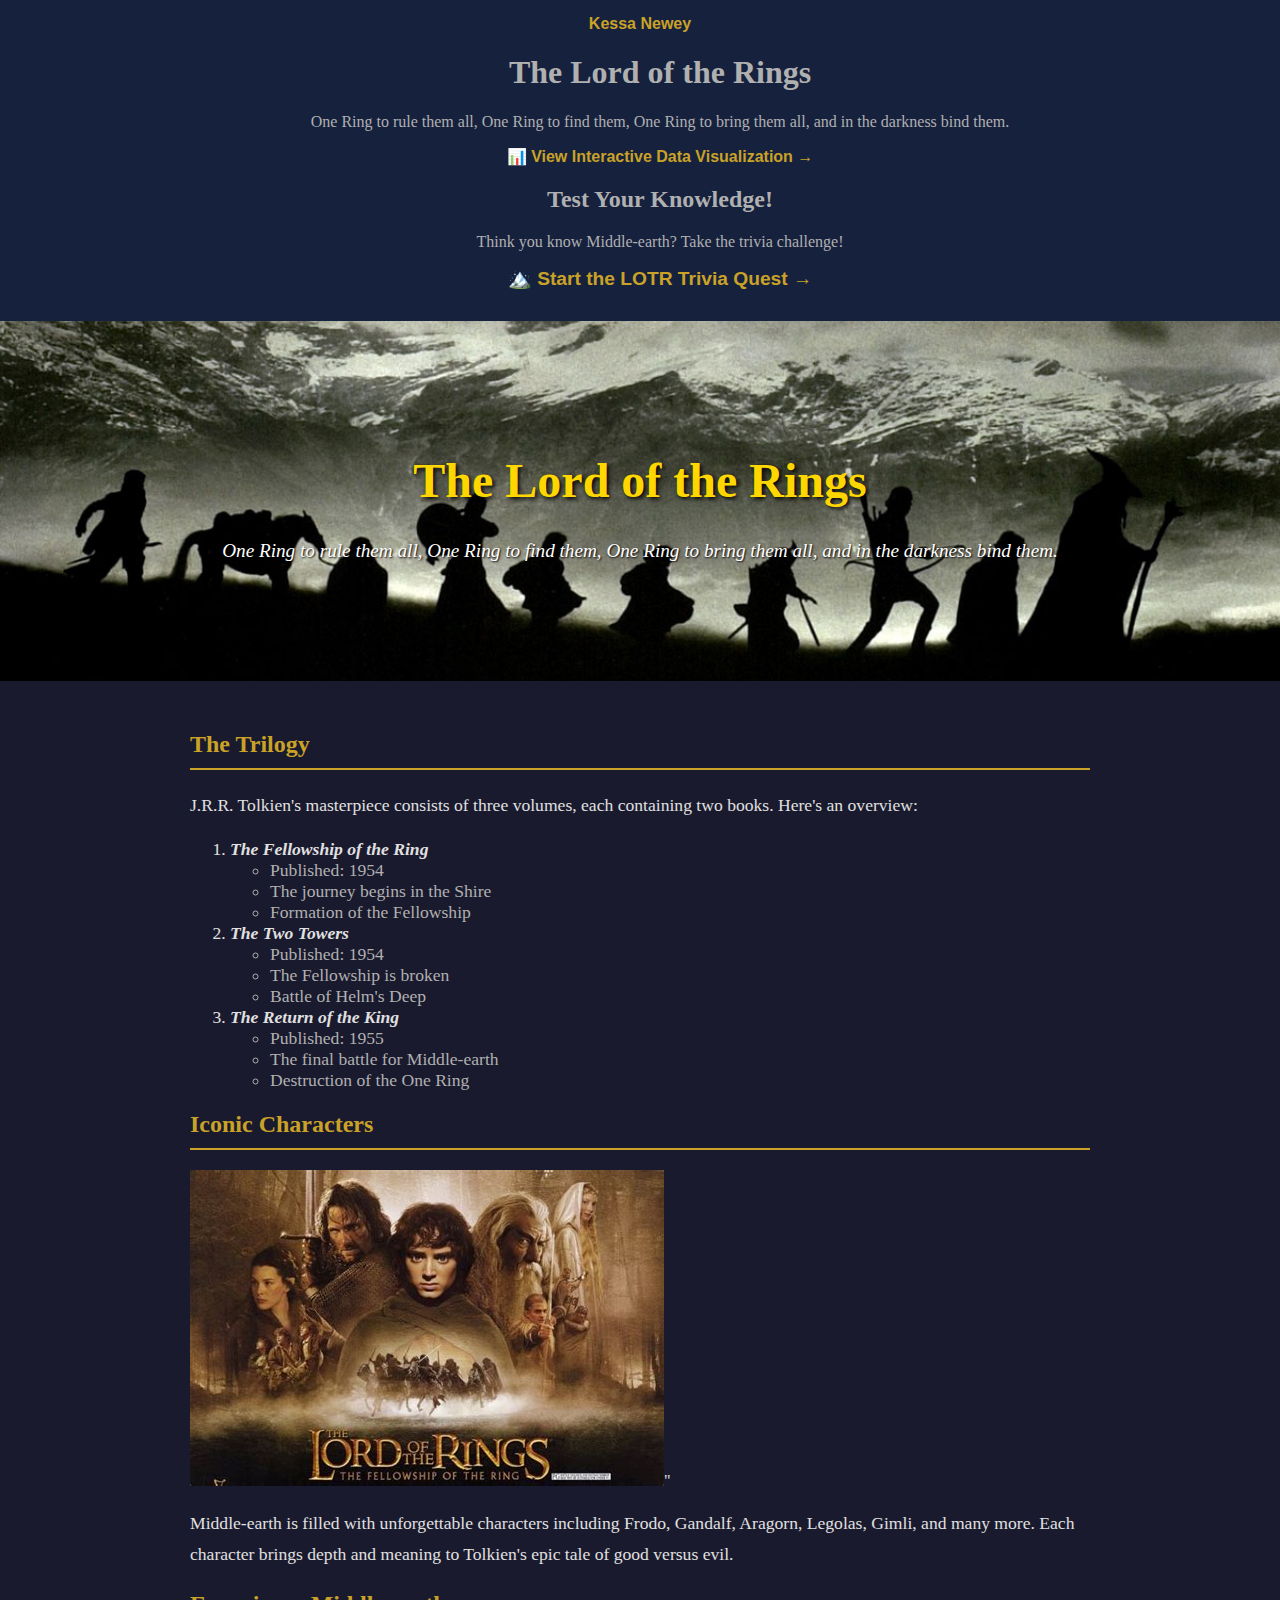
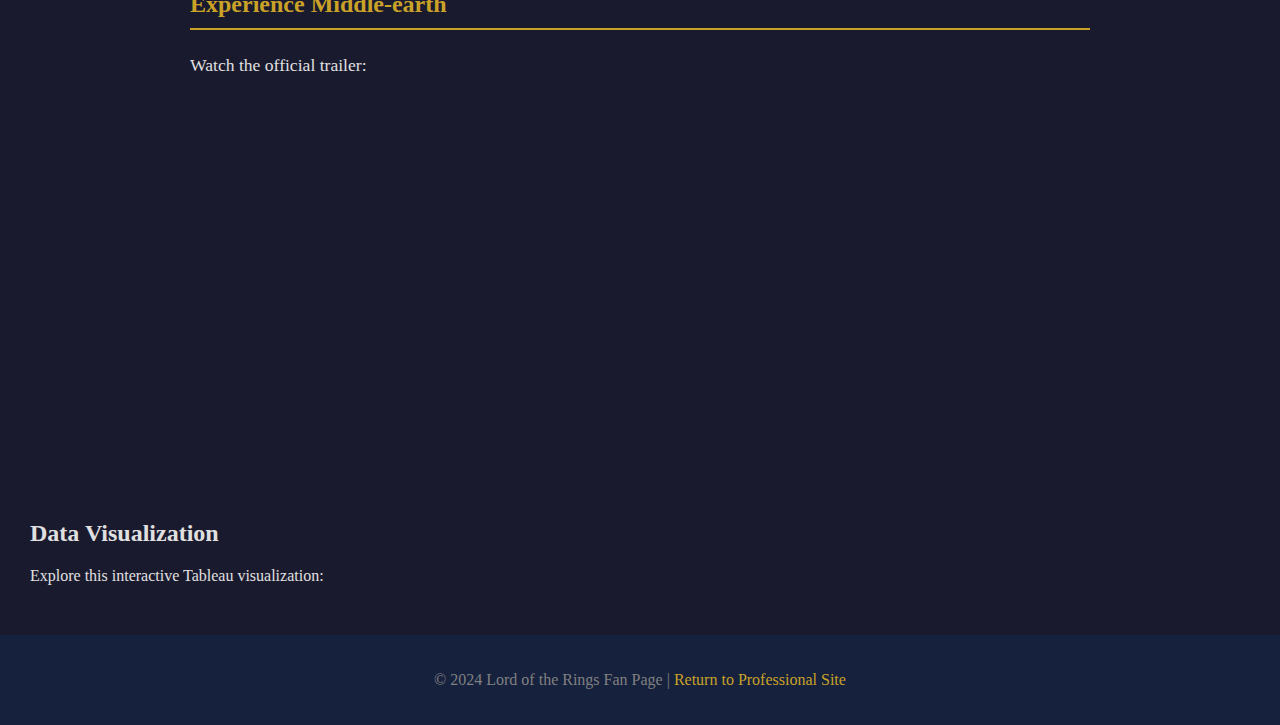
<file: lotr.html>
<!DOCTYPE html>
<html lang="en">
<head>
    <meta charset="UTF-8">
    <meta name="viewport" content="width=device-width, initial-scale=1.0">
    <title>Lord of the Rings</title>
    <link rel="stylesheet" href="./css/styleslotr.css">
    
</head>
<body>

    <!-- Navigation -->
    <!-- Navigation-->
        <nav class="navbar navbar-expand-lg navbar-light" id="mainNav">
            <div class="container px-4 px-lg-5">
                <a class="navbar-brand" href="index.html">Kessa Newey</a>
                
                    <i class="fas fa-bars"></i>
                </button>
                <div class="collapse navbar-collapse" id="navbarResponsive">
                    <ul class="navbar-nav ms-auto py-4 py-lg-0">
                        
    <h1>The Lord of the Rings</h1>
    <p>One Ring to rule them all, One Ring to find them, One Ring to bring them all, and in the darkness bind them.</p>
    <a href="#tableau" style="color: #c9a227;">📊 View Interactive Data Visualization →</a>

                        <!-- <li class="nav-item"><a class="nav-link px-lg-3 py-3 py-lg-4" href="index.html">Home</a></li>
                        <li class="nav-item"><a class="nav-link px-lg-3 py-3 py-lg-4" href="education.html">Education</a></li>
                        <li class="nav-item"><a class="nav-link px-lg-3 py-3 py-lg-4" href="experience.html">Experience</a></li>
                        <li class="nav-item"><a class="nav-link px-lg-3 py-3 py-lg-4" href="skills.html">Skills</a></li>
                        <li class="nav-item"><a class="nav-link px-lg-3 py-3 py-lg-4" href="contact.html">Contact</a></li> -->
                        <!-- Link to Quiz App -->
<section id="quiz">
    <h2>Test Your Knowledge!</h2>
    <p>Think you know Middle-earth? Take the trivia challenge!</p>
    <a href="webapp.html" style="color: #c9a227; font-size: 1.2em;">🏔️ Start the LOTR Trivia Quest →</a>
</section>
                    </ul>
                </div>
            </div>
        </nav>

    <!-- Header Section -->
    <div class="header">
        <h1>The Lord of the Rings</h1>
        <p>One Ring to rule them all, One Ring to find them, One Ring to bring them all, and in the darkness bind them.</p>
      

    </div>

    <!-- Main Content -->
    <div class="content">

        <!-- Trilogy Section with On-Page Anchor -->
        <section id="trilogy">
            <h2>The Trilogy</h2>
            <p>J.R.R. Tolkien's masterpiece consists of three volumes, each containing two books. Here's an overview:</p>
            
            <!-- Ordered list with embedded unordered lists -->
            <ol>
                <li>
                    <b><i>The Fellowship of the Ring</i></b>
                    <ul>
                        <li>Published: 1954</li>
                        <li>The journey begins in the Shire</li>
                        <li>Formation of the Fellowship</li>
                    </ul>
                </li>
                <li>
                    <b><i>The Two Towers</i></b>
                    <ul>
                        <li>Published: 1954</li>
                        <li>The Fellowship is broken</li>
                        <li>Battle of Helm's Deep</li>
                    </ul>
                </li>
                <li>
                    <b><i>The Return of the King</i></b>
                    <ul>
                        <li>Published: 1955</li>
                        <li>The final battle for Middle-earth</li>
                        <li>Destruction of the One Ring</li>
                    </ul>
                </li>
            </ol>
        </section>

        <!-- Characters Section with Image -->
        <section id="characters">
            <h2>Iconic Characters</h2>
            <img src="./images/lotr_images.jpg">" 
            <p>Middle-earth is filled with unforgettable characters including Frodo, Gandalf, Aragorn, Legolas, Gimli, and many more. Each character brings depth and meaning to Tolkien's epic tale of good versus evil.</p>
        </section>

        <!-- Media Section with YouTube Video -->
        <section id="media">
            <h2>Experience Middle-earth</h2>
            <p>Watch the official trailer:</p>
            <div class="video-container">
                <!-- iframe width="560" height="315" src="https://www.youtube.com/embed/_nZdmwHrcnw" title="LOTR Trailer" frameborder="0" allow="accelerometer; autoplay; clipboard-write; encrypted-media; gyroscope; picture-in-picture" allowfullscreen></iframe-->
                <!-- <iframe width="560" height="315" src="https://v.traileraddict.com/67" allowfullscreen="true" frameborder="0"></iframe> -->
                <iframe width="560" height="315" src="https://www.youtube.com/embed/9w8lTX9HYDo?si=olOnYL44GydWgiXD" title="YouTube video player" frameborder="0" allow="accelerometer; autoplay; clipboard-write; encrypted-media; gyroscope; picture-in-picture; web-share" referrerpolicy="strict-origin-when-cross-origin" allowfullscreen></iframe>
                
            </div>
        </section>
        </div>

        <!-- Tableau Visualization -->
        <section id="tableau">
            <h2>Data Visualization</h2>
            <p>Explore this interactive Tableau visualization:</p>
            <div class="tableau-container">
                <div class='tableauPlaceholder'>
                    <object class='tableauViz' style='display:none;'>
                        <param name='host_url' value='https%3A%2F%2Fpublic.tableau.com%2F' />
                        <param name='embed_code_version' value='3' />
                        <param name='site_root' value='' />
                        <param name='name' value='LordoftheRingsMovies/LOTR' />
                        <param name='tabs' value='no' />
                        <param name='toolbar' value='yes' />
                        <param name='animate_transition' value='yes' />
                        <param name='display_static_image' value='yes' />
                        <param name='display_spinner' value='yes' />
                        <param name='display_overlay' value='yes' />
                        <param name='display_count' value='yes' />
                    </object>
                </div>
                <script type='text/javascript'>
                    var divElement = document.getElementsByClassName('tableauPlaceholder')[0];
                    var vizElement = divElement.getElementsByTagName('object')[0];
                    vizElement.style.width='100%';
                    vizElement.style.height='2300px';
                    vizElement.style.minWidth='1400px';
                    var scriptElement = document.createElement('script');
                    scriptElement.src = 'https://public.tableau.com/javascripts/api/viz_v1.js';
                    vizElement.parentNode.insertBefore(scriptElement, vizElement);
                </script>
            </div>
        </section>

    </div>

    <!-- Footer -->
    <div class="footer">
        <p>&copy; 2024 Lord of the Rings Fan Page | <a href="index.html">Return to Professional Site</a></p>
    </div>

</body>
</html>
</file>
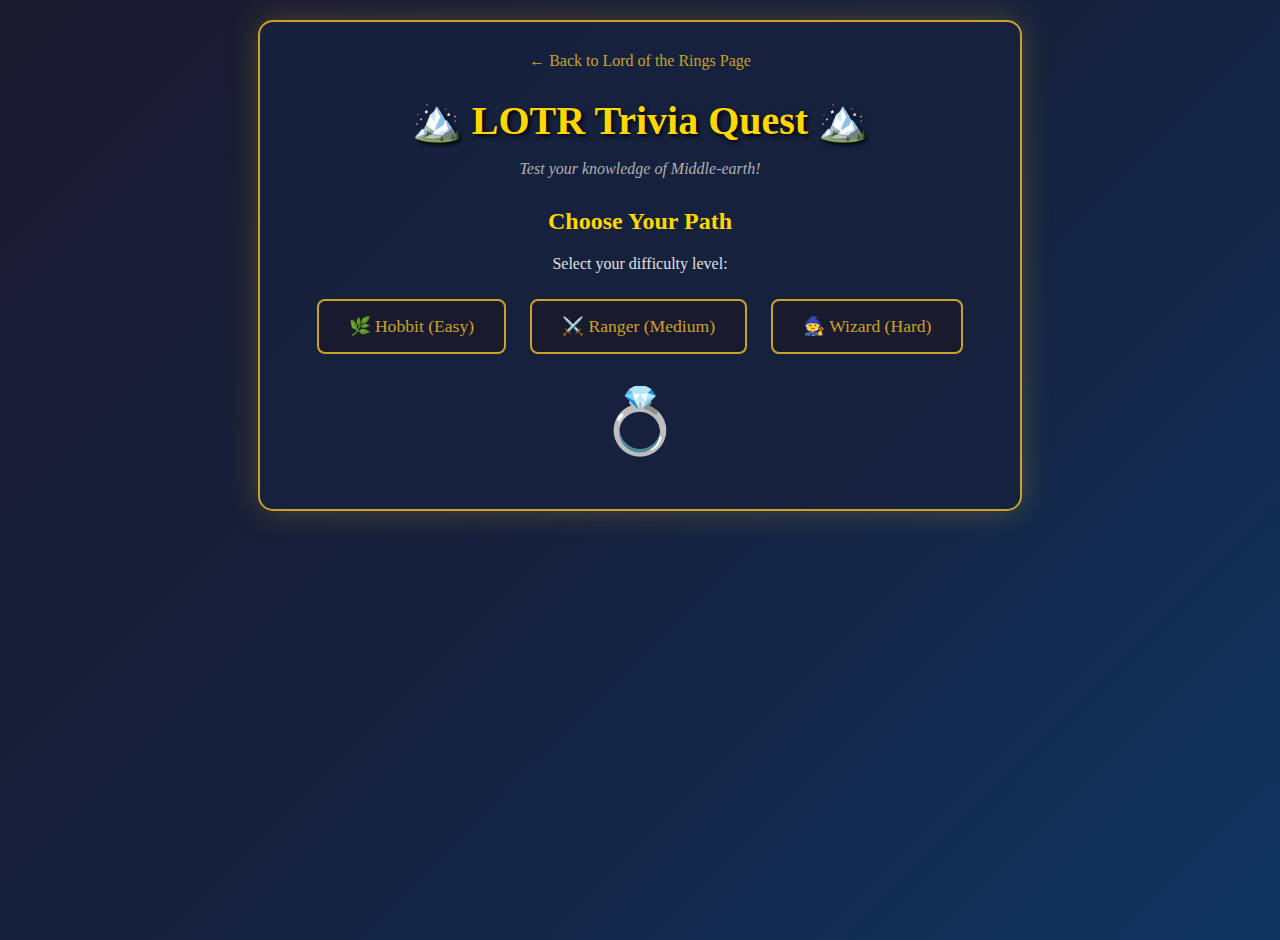
<file: webapp.html>
<!DOCTYPE html>
<html lang="en">
<head>
    <meta charset="UTF-8">
    <meta name="viewport" content="width=device-width, initial-scale=1.0">
    <title>LOTR Trivia Quest</title>
    <style>
        /* Background and Body */
        body {
            background: linear-gradient(135deg, #1a1a2e 0%, #16213e 50%, #0f3460 100%);
            min-height: 100vh;
            margin: 0;
            padding: 20px;
            font-family: 'Georgia', serif;
            color: #e0e0e0;
        }

        /* Main Container */
        .container {
            max-width: 700px;
            margin: 0 auto;
            background-color: rgba(22, 33, 62, 0.9);
            border-radius: 15px;
            padding: 30px;
            box-shadow: 0 0 30px rgba(201, 162, 39, 0.3);
            border: 2px solid #c9a227;
        }

        /* Header */
        h1 {
            text-align: center;
            color: #ffd700;
            font-family: 'Times New Roman', serif;
            font-size: 2.5em;
            text-shadow: 2px 2px 4px #000;
            margin-bottom: 10px;
        }

        .subtitle {
            text-align: center;
            color: #b0b0b0;
            font-style: italic;
            margin-bottom: 30px;
        }

        /* Navigation Link */
        .nav-link {
            display: block;
            text-align: center;
            margin-bottom: 20px;
        }

        .nav-link a {
            color: #c9a227;
            text-decoration: none;
            font-size: 1em;
        }

        .nav-link a:hover {
            color: #ffd700;
            text-decoration: underline;
        }

        /* Question Styling */
        .question-container {
            background-color: rgba(26, 26, 46, 0.8);
            padding: 25px;
            border-radius: 10px;
            margin-bottom: 20px;
        }

        .question-number {
            color: #c9a227;
            font-size: 0.9em;
            margin-bottom: 10px;
        }

        .question-text {
            font-size: 1.3em;
            line-height: 1.5;
            color: #ffffff;
        }

        /* Answer Buttons */
        .answers {
            display: flex;
            flex-direction: column;
            gap: 12px;
        }

        .answer-btn {
            background-color: #1a1a2e;
            color: #e0e0e0;
            border: 2px solid #c9a227;
            padding: 15px 20px;
            font-size: 1.1em;
            font-family: 'Georgia', serif;
            border-radius: 8px;
            cursor: pointer;
            transition: all 0.3s ease;
            text-align: left;
        }

        .answer-btn:hover {
            background-color: #c9a227;
            color: #1a1a2e;
        }

        .answer-btn.correct {
            background-color: #2e7d32;
            border-color: #4caf50;
            color: #ffffff;
        }

        .answer-btn.incorrect {
            background-color: #c62828;
            border-color: #ef5350;
            color: #ffffff;
        }

        .answer-btn:disabled {
            cursor: not-allowed;
            opacity: 0.8;
        }

        /* Score Display */
        .score-display {
            text-align: center;
            font-size: 1.2em;
            color: #c9a227;
            margin-bottom: 20px;
        }

        /* Progress Bar */
        .progress-container {
            background-color: #1a1a2e;
            border-radius: 10px;
            height: 20px;
            margin-bottom: 25px;
            overflow: hidden;
            border: 1px solid #c9a227;
        }

        .progress-bar {
            background: linear-gradient(90deg, #c9a227, #ffd700);
            height: 100%;
            transition: width 0.5s ease;
        }

        /* Results Screen */
        .results {
            text-align: center;
        }

        .results h2 {
            color: #ffd700;
            font-size: 2em;
            margin-bottom: 20px;
        }

        .final-score {
            font-size: 3em;
            color: #c9a227;
            margin: 20px 0;
        }

        .score-message {
            font-size: 1.3em;
            color: #b0b0b0;
            font-style: italic;
            margin-bottom: 30px;
        }

        /* Restart Button */
        .restart-btn {
            background: linear-gradient(135deg, #c9a227, #ffd700);
            color: #1a1a2e;
            border: none;
            padding: 15px 40px;
            font-size: 1.2em;
            font-family: 'Georgia', serif;
            font-weight: bold;
            border-radius: 8px;
            cursor: pointer;
            transition: transform 0.3s ease, box-shadow 0.3s ease;
        }

        .restart-btn:hover {
            transform: scale(1.05);
            box-shadow: 0 0 20px rgba(201, 162, 39, 0.5);
        }

        /* Difficulty Selection */
        .difficulty-container {
            text-align: center;
        }

        .difficulty-container h2 {
            color: #ffd700;
            margin-bottom: 20px;
        }

        .difficulty-btn {
            background-color: #1a1a2e;
            color: #c9a227;
            border: 2px solid #c9a227;
            padding: 15px 30px;
            margin: 10px;
            font-size: 1.1em;
            font-family: 'Georgia', serif;
            border-radius: 8px;
            cursor: pointer;
            transition: all 0.3s ease;
        }

        .difficulty-btn:hover {
            background-color: #c9a227;
            color: #1a1a2e;
        }

        /* Ring Animation */
        .ring-icon {
            font-size: 4em;
            text-align: center;
            margin: 20px 0;
        }

        /* Hidden class */
        .hidden {
            display: none;
        }
    </style>
</head>
<body>

    <div class="container">
        <div class="nav-link">
            <a href="lotr.html">← Back to Lord of the Rings Page</a>
        </div>

        <h1>🏔️ LOTR Trivia Quest 🏔️</h1>
        <p class="subtitle">Test your knowledge of Middle-earth!</p>

        <!-- Difficulty Selection Screen -->
        <div id="difficulty-screen" class="difficulty-container">
            <h2>Choose Your Path</h2>
            <p>Select your difficulty level:</p>
            <button class="difficulty-btn" onclick="startQuiz('easy')">🌿 Hobbit (Easy)</button>
            <button class="difficulty-btn" onclick="startQuiz('medium')">⚔️ Ranger (Medium)</button>
            <button class="difficulty-btn" onclick="startQuiz('hard')">🧙 Wizard (Hard)</button>
            <div class="ring-icon">💍</div>
        </div>

        <!-- Quiz Screen -->
        <div id="quiz-screen" class="hidden">
            <div class="score-display">
                Score: <span id="score">0</span> | Streak: <span id="streak">0</span>🔥
            </div>

            <div class="progress-container">
                <div class="progress-bar" id="progress-bar"></div>
            </div>

            <div class="question-container">
                <div class="question-number" id="question-number"></div>
                <div class="question-text" id="question-text"></div>
            </div>

            <div class="answers" id="answers"></div>
        </div>

        <!-- Results Screen -->
        <div id="results-screen" class="hidden results">
            <h2>Quest Complete!</h2>
            <div class="ring-icon">💍</div>
            <div class="final-score" id="final-score"></div>
            <div class="score-message" id="score-message"></div>
            <button class="restart-btn" onclick="showDifficulty()">Begin New Quest</button>
        </div>
    </div>

    <script>
        // Question Database
        const questions = {
            easy: [
                {
                    question: "What is the name of Frodo's home in the Shire?",
                    answers: ["Bag End", "Rivendell", "Bree", "Hobbiton Hall"],
                    correct: 0
                },
                {
                    question: "What color is Gandalf's hat?",
                    answers: ["Blue", "Grey", "Black", "Brown"],
                    correct: 1
                },
                {
                    question: "Who is Frodo's loyal gardener and companion?",
                    answers: ["Merry", "Pippin", "Samwise", "Bilbo"],
                    correct: 2
                },
                {
                    question: "What type of creature is Gollum?",
                    answers: ["Orc", "Hobbit", "Elf", "Dwarf"],
                    correct: 1
                },
                {
                    question: "What does Gollum call the One Ring?",
                    answers: ["My Love", "My Precious", "My Treasure", "My Ring"],
                    correct: 1
                },
                {
                    question: "Who is the King that returns in 'Return of the King'?",
                    answers: ["Boromir", "Faramir", "Aragorn", "Théoden"],
                    correct: 2
                },
                {
                    question: "What race is Legolas?",
                    answers: ["Human", "Dwarf", "Hobbit", "Elf"],
                    correct: 3
                },
                {
                    question: "Where must the One Ring be destroyed?",
                    answers: ["Rivendell", "Mount Doom", "Minas Tirith", "The Shire"],
                    correct: 1
                },
                {
                    question: "What weapon does Gimli prefer?",
                    answers: ["Sword", "Bow", "Axe", "Spear"],
                    correct: 2
                },
                {
                    question: "Who wrote The Lord of the Rings?",
                    answers: ["C.S. Lewis", "J.R.R. Tolkien", "George R.R. Martin", "Terry Pratchett"],
                    correct: 1
                }
            ],
            medium: [
                {
                    question: "What is the Elvish name for Rivendell?",
                    answers: ["Lothlórien", "Imladris", "Gondolin", "Mirkwood"],
                    correct: 1
                },
                {
                    question: "How many Rings of Power were given to the Dwarf-lords?",
                    answers: ["Three", "Seven", "Nine", "One"],
                    correct: 1
                },
                {
                    question: "What is the name of Gandalf's horse?",
                    answers: ["Shadowfax", "Bill", "Brego", "Asfaloth"],
                    correct: 0
                },
                {
                    question: "Who is the Lady of Lothlórien?",
                    answers: ["Arwen", "Éowyn", "Galadriel", "Rosie"],
                    correct: 2
                },
                {
                    question: "What is the name of Aragorn's sword?",
                    answers: ["Glamdring", "Sting", "Andúril", "Orcrist"],
                    correct: 2
                },
                {
                    question: "Which tower does Saruman reside in?",
                    answers: ["Barad-dûr", "Orthanc", "Minas Morgul", "Cirith Ungol"],
                    correct: 1
                },
                {
                    question: "What creature does the Fellowship encounter in the Mines of Moria?",
                    answers: ["Dragon", "Balrog", "Shelob", "Nazgûl"],
                    correct: 1
                },
                {
                    question: "What is the name of Frodo's sword?",
                    answers: ["Andúril", "Sting", "Glamdring", "Narsil"],
                    correct: 1
                },
                {
                    question: "Who kills the Witch-king of Angmar?",
                    answers: ["Aragorn", "Gandalf", "Éowyn", "Legolas"],
                    correct: 2
                },
                {
                    question: "What kingdom does Théoden rule?",
                    answers: ["Gondor", "Rohan", "Arnor", "Dale"],
                    correct: 1
                }
            ],
            hard: [
                {
                    question: "What year was 'The Fellowship of the Ring' first published?",
                    answers: ["1937", "1949", "1954", "1962"],
                    correct: 2
                },
                {
                    question: "What is the name of Tom Bombadil's wife?",
                    answers: ["Goldberry", "Arwen", "Lúthien", "Melian"],
                    correct: 0
                },
                {
                    question: "Who forged the One Ring?",
                    answers: ["Celebrimbor", "Sauron", "Morgoth", "Aulë"],
                    correct: 1
                },
                {
                    question: "What is Aragorn's Elvish name?",
                    answers: ["Thorongil", "Elessar", "Estel", "Strider"],
                    correct: 2
                },
                {
                    question: "How many palantíri were made?",
                    answers: ["Three", "Five", "Seven", "Nine"],
                    correct: 2
                },
                {
                    question: "What is the name of Galadriel's ring?",
                    answers: ["Narya", "Nenya", "Vilya", "The One"],
                    correct: 1
                },
                {
                    question: "Who was Sméagol's friend that he killed for the Ring?",
                    answers: ["Déagol", "Bandobras", "Tobold", "Marcho"],
                    correct: 0
                },
                {
                    question: "What does 'Mordor' mean in Sindarin?",
                    answers: ["Dark Land", "Black Land", "Shadow Land", "Dead Land"],
                    correct: 1
                },
                {
                    question: "Who is Elrond's daughter?",
                    answers: ["Galadriel", "Celebrían", "Arwen", "Lúthien"],
                    correct: 2
                },
                {
                    question: "What inn do the Hobbits stay at in Bree?",
                    answers: ["The Green Dragon", "The Prancing Pony", "The Golden Perch", "The Ivy Bush"],
                    correct: 1
                }
            ]
        };

        // Game State
        let currentQuestions = [];
        let currentQuestion = 0;
        let score = 0;
        let streak = 0;
        let difficulty = '';

        // DOM Elements
        const difficultyScreen = document.getElementById('difficulty-screen');
        const quizScreen = document.getElementById('quiz-screen');
        const resultsScreen = document.getElementById('results-screen');
        const questionNumber = document.getElementById('question-number');
        const questionText = document.getElementById('question-text');
        const answersContainer = document.getElementById('answers');
        const scoreDisplay = document.getElementById('score');
        const streakDisplay = document.getElementById('streak');
        const progressBar = document.getElementById('progress-bar');
        const finalScore = document.getElementById('final-score');
        const scoreMessage = document.getElementById('score-message');

        // Shuffle function
        function shuffleArray(array) {
            const shuffled = [...array];
            for (let i = shuffled.length - 1; i > 0; i--) {
                const j = Math.floor(Math.random() * (i + 1));
                [shuffled[i], shuffled[j]] = [shuffled[j], shuffled[i]];
            }
            return shuffled;
        }

        // Start Quiz
        function startQuiz(level) {
            difficulty = level;
            currentQuestions = shuffleArray(questions[level]).slice(0, 10);
            currentQuestion = 0;
            score = 0;
            streak = 0;

            difficultyScreen.classList.add('hidden');
            resultsScreen.classList.add('hidden');
            quizScreen.classList.remove('hidden');

            updateScore();
            showQuestion();
        }

        // Show Question
        function showQuestion() {
            const q = currentQuestions[currentQuestion];
            questionNumber.textContent = `Question ${currentQuestion + 1} of ${currentQuestions.length}`;
            questionText.textContent = q.question;

            // Update progress bar
            progressBar.style.width = `${((currentQuestion) / currentQuestions.length) * 100}%`;

            // Clear and create answer buttons
            answersContainer.innerHTML = '';
            q.answers.forEach((answer, index) => {
                const btn = document.createElement('button');
                btn.className = 'answer-btn';
                btn.textContent = answer;
                btn.onclick = () => selectAnswer(index);
                answersContainer.appendChild(btn);
            });
        }

        // Select Answer
        function selectAnswer(index) {
            const q = currentQuestions[currentQuestion];
            const buttons = answersContainer.querySelectorAll('.answer-btn');

            // Disable all buttons
            buttons.forEach(btn => btn.disabled = true);

            // Show correct/incorrect
            if (index === q.correct) {
                buttons[index].classList.add('correct');
                score += (streak + 1) * 10;
                streak++;
            } else {
                buttons[index].classList.add('incorrect');
                buttons[q.correct].classList.add('correct');
                streak = 0;
            }

            updateScore();

            // Next question after delay
            setTimeout(() => {
                currentQuestion++;
                if (currentQuestion < currentQuestions.length) {
                    showQuestion();
                } else {
                    showResults();
                }
            }, 1500);
        }

        // Update Score Display
        function updateScore() {
            scoreDisplay.textContent = score;
            streakDisplay.textContent = streak;
        }

        // Show Results
        function showResults() {
            quizScreen.classList.add('hidden');
            resultsScreen.classList.remove('hidden');

            finalScore.textContent = `${score} points`;

            // Custom messages based on score
            const maxPossible = currentQuestions.length * 10 * 5; // rough max
            const percentage = score / (currentQuestions.length * 10);

            let message = '';
            if (percentage >= 1) {
                message = "You are a true Loremaster of Middle-earth! Gandalf would be proud.";
            } else if (percentage >= 0.7) {
                message = "Well done, Ranger! Your knowledge serves you well.";
            } else if (percentage >= 0.5) {
                message = "A worthy effort, young Hobbit. Keep studying the lore!";
            } else {
                message = "Perhaps spend more time in the libraries of Rivendell...";
            }
            scoreMessage.textContent = message;
        }

        // Show Difficulty Screen
        function showDifficulty() {
            resultsScreen.classList.add('hidden');
            quizScreen.classList.add('hidden');
            difficultyScreen.classList.remove('hidden');
        }
    </script>

</body>
</html>
</file>
<file: css/styleslotr.css>
body {
    background-color: #1a1a2e;
    margin: 0;
    padding: 0;
    font-family: 'Georgia', serif;
    color: #e0e0e0;
}

/* /Navigation Bar / */
.navbar {
    background-color: #16213e;
    padding: 15px;
    text-align: center;
    position: sticky;
    top: 0;
}

.navbar a {
    color: #c9a227;
    text-decoration: none;
    margin: 0 15px;
    font-family: 'Arial', sans-serif;
    font-weight: bold;
}

.navbar a:hover {
    color: #ffd700;
}

/* Header Section */
.header {
    background-image: url('..//images/lotr-header.jpg');
    background-size: cover;
    background-position: center;
    padding: 100px 20px;
    text-align: center;
    color: #ffffff;
}

.header h1 {
    font-family: 'Times New Roman', serif;
    font-size: 3em;
    text-shadow: 2px 2px 4px #000000;
    color: #ffd700;
}

.header p {
    font-style: italic;
    font-size: 1.2em;
    text-shadow: 1px 1px 2px #000000;
}

/* Main Content Area */
.content {
    max-width: 900px;
    margin: 0 auto;
    padding: 30px;
}

.content h2 {
    color: #c9a227;
    font-family: 'Times New Roman', serif;
    border-bottom: 2px solid #c9a227;
    padding-bottom: 10px;
}

.content p {
    line-height: 1.8;
    font-size: 1.1em;
}

/* Lists Styling */
ol {
    font-size: 1.1em;
}

ul {
    color: #b0b0b0;
}

/* Image Styling */
.lotr-image {
    max-width: 300px;
    float: right;
    margin: 0 0 20px 20px;
    border: 3px solid #c9a227;
    border-radius: 10px;
}

/* Video Container */
.video-container {
    text-align: center;
    margin: 20px 0;
}

/* Tableau Container */
.tableau-container {
    margin: 20px 0;
    text-align: center;
}

/* Footer */
.footer {
    background-color: #16213e;
    padding: 20px;
    text-align: center;
    color: #808080;
}

.footer a {
    color: #c9a227;
    text-decoration: none;
}

.footer a:hover {
    color: #ffd700;
}

/* Tableau Full Width Override */
#tableau {
    max-width: 1600px;
    margin: 0 auto;
    padding: 30px;
}
</file>
